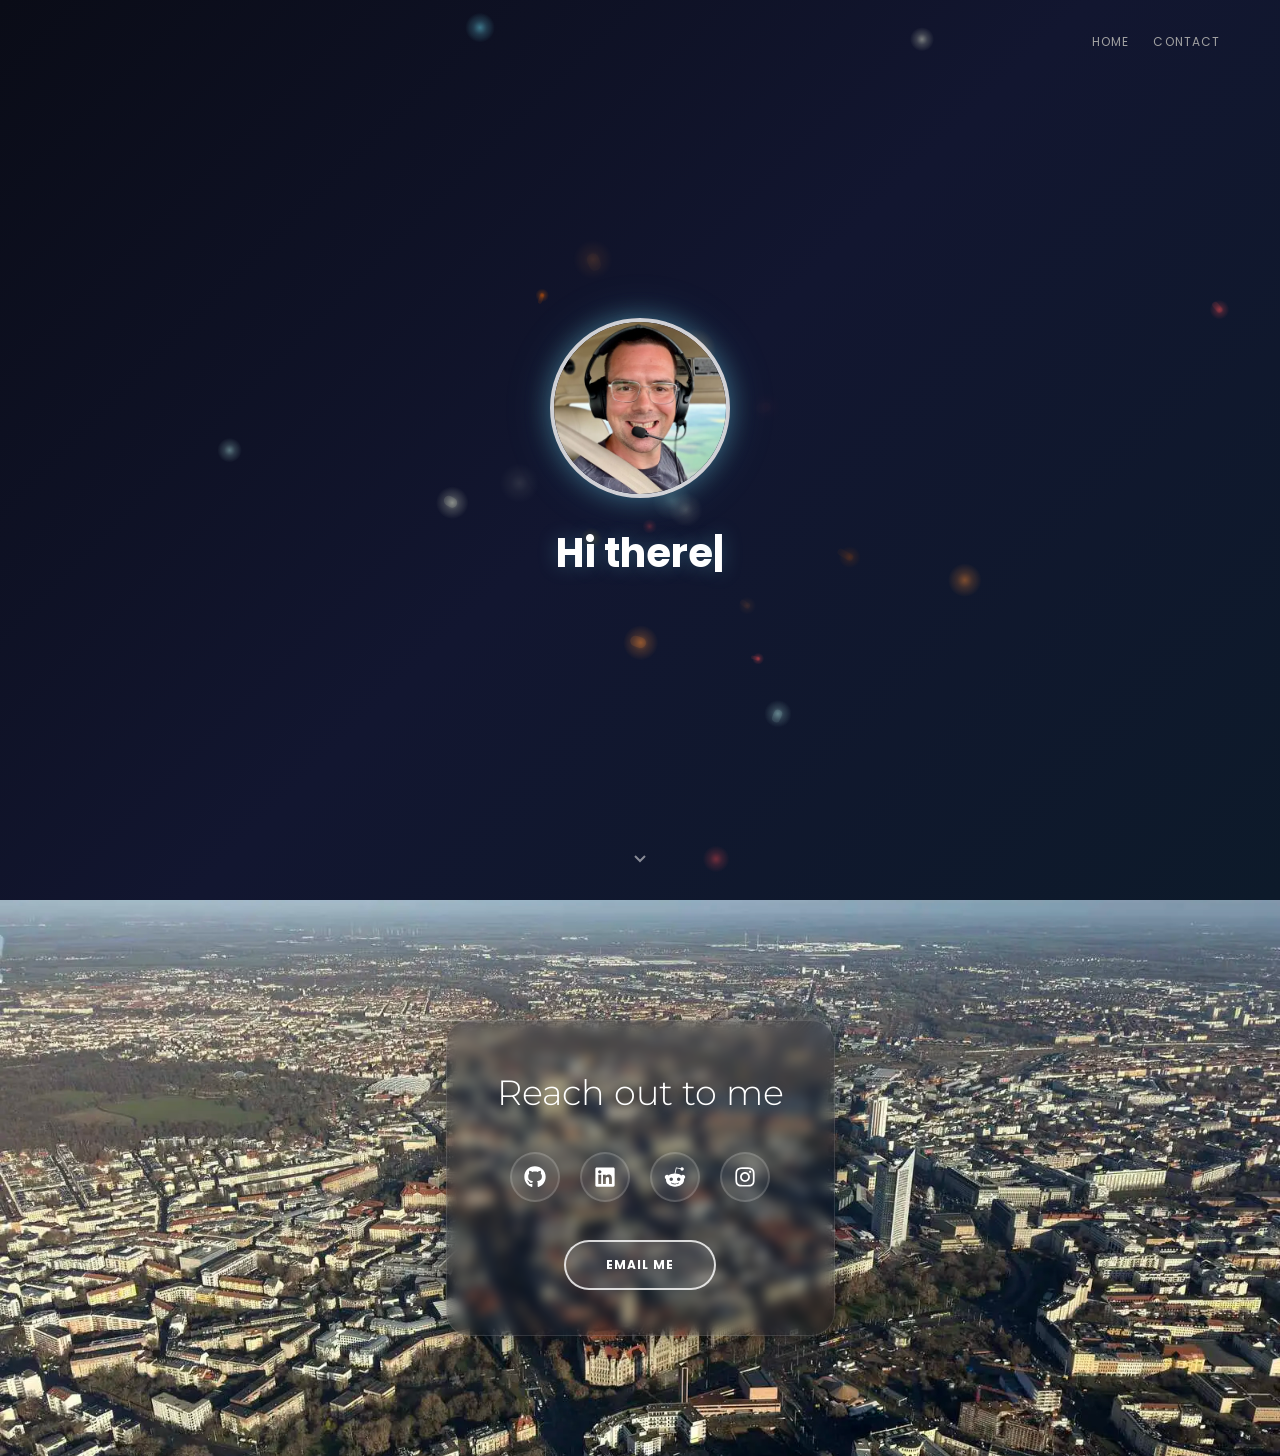
<file: index.html>
<!doctype html>
<html lang="en">
  <head>
    <title>Sascha Grunert</title>
    <meta charset="UTF-8" />
    <meta
      name="description"
      content="Personal homepage of Sascha Grunert, Graduate Engineer for Information Technology from Leipzig, Germany."
    />
    <meta name="viewport" content="width=device-width, initial-scale=1.0" />
    <meta name="theme-color" content="#0a0c17" />
    <link rel="canonical" href="https://saschagrunert.de/" />

    <meta property="og:title" content="Sascha Grunert" />
    <meta
      property="og:description"
      content="Graduate Engineer for Information Technology from Leipzig, Germany."
    />
    <meta property="og:type" content="website" />
    <meta property="og:url" content="https://saschagrunert.de" />
    <meta
      property="og:image"
      content="https://saschagrunert.de/img/og-image.jpg"
    />
    <meta property="og:image:width" content="1200" />
    <meta property="og:image:height" content="630" />
    <meta property="og:image:alt" content="Sascha Grunert" />
    <meta name="twitter:card" content="summary_large_image" />
    <meta name="twitter:title" content="Sascha Grunert" />
    <meta
      name="twitter:description"
      content="Graduate Engineer for Information Technology from Leipzig, Germany."
    />
    <meta
      name="twitter:image"
      content="https://saschagrunert.de/img/og-image.jpg"
    />

    <link rel="icon" href="img/favicon.svg" type="image/svg+xml" />
    <link
      rel="icon"
      href="img/favicon-32x32.png"
      sizes="32x32"
      type="image/png"
    />
    <link
      rel="icon"
      href="img/favicon-16x16.png"
      sizes="16x16"
      type="image/png"
    />
    <link rel="apple-touch-icon" href="img/apple-touch-icon.png" />

    <link
      rel="preload"
      href="fonts/montserrat-latin.woff2"
      as="font"
      type="font/woff2"
      crossorigin
    />
    <link
      rel="preload"
      href="fonts/poppins-400-latin.woff2"
      as="font"
      type="font/woff2"
      crossorigin
    />
    <link
      rel="preload"
      href="fonts/poppins-700-latin.woff2"
      as="font"
      type="font/woff2"
      crossorigin
    />

    <link rel="stylesheet" href="css/fonts.css" />
    <link rel="stylesheet" href="css/style.css" />
    <script type="application/ld+json">
      {
        "@context": "https://schema.org",
        "@type": "Person",
        "name": "Sascha Grunert",
        "url": "https://saschagrunert.de/",
        "image": "https://saschagrunert.de/img/Image.jpg",
        "email": "mailto:mail@saschagrunert.de",
        "sameAs": [
          "https://github.com/saschagrunert",
          "https://www.linkedin.com/in/sascha-grunert",
          "https://reddit.com/u/DeepInsidee",
          "https://www.instagram.com/saschagrunert/"
        ]
      }
    </script>
  </head>
  <body>
    <header class="header-section">
      <button class="responsive" aria-label="Toggle menu">
        <svg width="24" height="24" viewBox="0 0 24 24" fill="currentColor">
          <path d="M3 4h18v2H3zm0 7h18v2H3zm0 7h18v2H3z" />
        </svg>
      </button>
      <nav aria-label="Main">
        <ul class="menu-list">
          <li><a href="#home">Home</a></li>
          <li><a href="#contact">Contact</a></li>
        </ul>
      </nav>
    </header>

    <main>
      <section class="intro-section" id="home">
        <div class="intro-bg"></div>
        <canvas id="round"></canvas>
        <div class="intro-inner">
          <div class="intro-content">
            <div class="profile-img">
              <picture>
                <source srcset="img/Image.webp" type="image/webp" />
                <img
                  src="img/Image.jpg"
                  alt="Sascha Grunert"
                  width="160"
                  height="160"
                  fetchpriority="high"
                />
              </picture>
            </div>
            <h1 class="visually-hidden">Sascha Grunert</h1>
            <p class="visually-hidden">
              Graduate Engineer for Information Technology from Leipzig,
              Germany.
            </p>
            <p class="typed" aria-hidden="true">
              <span class="element"></span><span class="typed-cursor">|</span>
            </p>
          </div>
        </div>
        <a href="#contact" class="scroll-down" aria-label="Scroll down">
          <svg
            width="24"
            height="24"
            viewBox="0 0 24 24"
            fill="none"
            stroke="currentColor"
            stroke-width="2"
          >
            <path d="M7 10l5 5 5-5" />
          </svg>
        </a>
      </section>

      <div class="main-warp">
        <section class="contact-section" id="contact">
          <div class="contact-bg"></div>
          <div class="container">
            <h2>Reach out to me</h2>
            <div class="social-links">
              <a
                target="_blank"
                rel="noopener noreferrer"
                href="https://github.com/saschagrunert"
                class="github"
                aria-label="GitHub"
                ><svg viewBox="0 0 496 512">
                  <path
                    fill="currentColor"
                    d="M165.9 397.4c0 2-2.3 3.6-5.2 3.6-3.3.3-5.6-1.3-5.6-3.6 0-2 2.3-3.6 5.2-3.6 3-.3 5.6 1.3 5.6 3.6zm-31.1-4.5c-.7 2 1.3 4.3 4.3 4.9 2.6 1 5.6 0 6.2-2s-1.3-4.3-4.3-5.2c-2.6-.7-5.5.3-6.2 2.3zm44.2-1.7c-2.9.7-4.9 2.6-4.6 4.9.3 2 2.9 3.3 5.9 2.6 2.9-.7 4.9-2.6 4.6-4.6-.3-1.9-3-3.2-5.9-2.9zM244.8 8C106.1 8 0 113.3 0 252c0 110.9 69.8 205.8 169.5 239.2 12.8 2.3 17.3-5.6 17.3-12.1 0-6.2-.3-40.4-.3-61.4 0 0-70 15-84.7-29.8 0 0-11.4-29.1-27.8-36.6 0 0-22.9-15.7 1.6-15.4 0 0 24.9 2 38.6 25.8 21.9 38.6 58.6 27.5 72.9 20.9 2.3-16 8.8-27.1 16-33.7-55.9-6.2-112.8-14.3-112.8-110.5 0-27.5 7.6-41.3 23.6-58.9-2.6-6.5-11.1-33.3 2.6-67.9 20.9-6.5 69 27 69 27 20-5.6 41.5-8.5 62.8-8.5s42.8 2.9 62.8 8.5c0 0 48.1-33.6 69-27 13.7 34.7 5.2 61.4 2.6 67.9 16 17.7 25.8 31.5 25.8 58.9 0 96.5-58.9 104.2-114.8 110.5 9.2 7.9 17 22.9 17 46.4 0 33.7-.3 75.4-.3 83.6 0 6.5 4.6 14.4 17.3 12.1C428.2 457.8 496 362.9 496 252 496 113.3 383.5 8 244.8 8z"
                  /></svg
              ></a>
              <a
                target="_blank"
                rel="noopener noreferrer"
                href="https://www.linkedin.com/in/sascha-grunert"
                class="linkedin"
                aria-label="LinkedIn"
                ><svg viewBox="0 0 448 512">
                  <path
                    fill="currentColor"
                    d="M416 32H31.9C14.3 32 0 46.5 0 64.3v383.4C0 465.5 14.3 480 31.9 480H416c17.6 0 32-14.5 32-32.3V64.3c0-17.8-14.4-32.3-32-32.3zM135.4 416H69V202.2h66.5V416zm-33.2-243c-21.3 0-38.5-17.3-38.5-38.5S80.9 96 102.2 96c21.2 0 38.5 17.3 38.5 38.5 0 21.3-17.2 38.5-38.5 38.5zm282.1 243h-66.4V312c0-24.8-.5-56.7-34.5-56.7-34.6 0-39.9 27-39.9 54.9V416h-66.4V202.2h63.7v29.2h.9c8.9-16.8 30.6-34.5 62.9-34.5 67.2 0 79.7 44.3 79.7 101.9V416z"
                  /></svg
              ></a>
              <a
                target="_blank"
                rel="noopener noreferrer"
                href="https://reddit.com/u/DeepInsidee"
                class="reddit"
                aria-label="Reddit"
                ><svg viewBox="0 0 512 512">
                  <path
                    fill="currentColor"
                    d="M440.3 203.5c-15 0-28.2 6.2-37.9 15.9-35.7-24.7-83.8-40.6-137.1-42.3L293 52.3l88.2 19.8c0 21.6 17.6 39.2 39.2 39.2 22 0 39.7-18.1 39.7-39.7s-17.6-39.7-39.7-39.7c-15.4 0-28.7 9.3-35.3 22l-97.4-21.6c-4.9-1.3-9.7 2.2-11 7.1L246.3 177c-52.9 2.2-100.5 18.1-136.3 42.8-9.7-10.1-23.4-16.3-38.4-16.3-55.6 0-73.8 74.6-22.9 100.1-1.8 7.9-2.6 16.3-2.6 24.7 0 83.8 94.4 151.7 210.3 151.7 116.4 0 210.8-67.9 210.8-151.7 0-8.4-.9-17.2-3.1-25.1 49.9-25.6 31.5-99.7-23.8-99.7zM129.4 308.9c0-22 17.6-39.7 39.7-39.7 21.6 0 39.2 17.6 39.2 39.7 0 21.6-17.6 39.2-39.2 39.2-22 .1-39.7-17.6-39.7-39.2zm214.3 93.5c-36.4 36.4-139.1 36.4-175.5 0-4-3.5-4-9.7 0-13.7 3.5-3.5 9.7-3.5 13.2 0 27.8 28.5 120 29 148 0 3.5-3.5 9.7-3.5 13.2 0 4.1 4 4.1 10.2.1 13.7zm-1.8-54.3c-21.6 0-39.2-17.6-39.2-39.2 0-22 17.6-39.7 39.2-39.7 22 0 39.7 17.6 39.7 39.7-.1 21.5-17.7 39.2-39.7 39.2z"
                  /></svg
              ></a>
              <a
                target="_blank"
                rel="noopener noreferrer"
                href="https://www.instagram.com/saschagrunert/"
                class="instagram"
                aria-label="Instagram"
                ><svg viewBox="0 0 448 512">
                  <path
                    fill="currentColor"
                    d="M224.1 141c-63.6 0-114.9 51.3-114.9 114.9s51.3 114.9 114.9 114.9S339 319.5 339 255.9 287.7 141 224.1 141zm0 189.6c-41.1 0-74.7-33.5-74.7-74.7s33.5-74.7 74.7-74.7 74.7 33.5 74.7 74.7-33.6 74.7-74.7 74.7zm146.4-194.3c0 14.9-12 26.8-26.8 26.8-14.9 0-26.8-12-26.8-26.8s12-26.8 26.8-26.8 26.8 12 26.8 26.8zm76.1 27.2c-1.7-35.9-9.9-67.7-36.2-93.9-26.2-26.2-58-34.4-93.9-36.2-37-2.1-147.9-2.1-184.9 0-35.8 1.7-67.6 9.9-93.9 36.1s-34.4 58-36.2 93.9c-2.1 37-2.1 147.9 0 184.9 1.7 35.9 9.9 67.7 36.2 93.9s58 34.4 93.9 36.2c37 2.1 147.9 2.1 184.9 0 35.9-1.7 67.7-9.9 93.9-36.2 26.2-26.2 34.4-58 36.2-93.9 2.1-37 2.1-147.8 0-184.8zM398.8 388c-7.8 19.6-22.9 34.7-42.6 42.6-29.5 11.7-99.5 9-132.1 9s-102.7 2.6-132.1-9c-19.6-7.8-34.7-22.9-42.6-42.6-11.7-29.5-9-99.5-9-132.1s-2.6-102.7 9-132.1c7.8-19.6 22.9-34.7 42.6-42.6 29.5-11.7 99.5-9 132.1-9s102.7-2.6 132.1 9c19.6 7.8 34.7 22.9 42.6 42.6 11.7 29.5 9 99.5 9 132.1s2.7 102.7-9 132.1z"
                  /></svg
              ></a>
            </div>
            <a
              href="mailto:mail@saschagrunert.de?subject=Feedback"
              class="site-btn"
              >email me</a
            >
          </div>
        </section>
      </div>
    </main>

    <script src="js/init-round.js" defer></script>
    <script src="js/main.js" defer></script>
  </body>
</html>
</file>
<file: css/fonts.css>
/* Montserrat - latin-ext */
@font-face {
  font-family: "Montserrat";
  font-style: normal;
  font-weight: 300 700;
  font-display: swap;
  src: url("../fonts/montserrat-latin-ext.woff2") format("woff2");
  unicode-range:
    U+0100-02BA, U+02BD-02C5, U+02C7-02CC, U+02CE-02D7, U+02DD-02FF, U+0304,
    U+0308, U+0329, U+1D00-1DBF, U+1E00-1E9F, U+1EF2-1EFF, U+2020, U+20A0-20AB,
    U+20AD-20C0, U+2113, U+2C60-2C7F, U+A720-A7FF;
}
/* Montserrat - latin */
@font-face {
  font-family: "Montserrat";
  font-style: normal;
  font-weight: 300 700;
  font-display: swap;
  src: url("../fonts/montserrat-latin.woff2") format("woff2");
  unicode-range:
    U+0000-00FF, U+0131, U+0152-0153, U+02BB-02BC, U+02C6, U+02DA, U+02DC,
    U+0304, U+0308, U+0329, U+2000-206F, U+20AC, U+2122, U+2191, U+2193, U+2212,
    U+2215, U+FEFF, U+FFFD;
}
/* Poppins 400 - latin-ext */
@font-face {
  font-family: "Poppins";
  font-style: normal;
  font-weight: 400;
  font-display: swap;
  src: url("../fonts/poppins-400-latin-ext.woff2") format("woff2");
  unicode-range:
    U+0100-02BA, U+02BD-02C5, U+02C7-02CC, U+02CE-02D7, U+02DD-02FF, U+0304,
    U+0308, U+0329, U+1D00-1DBF, U+1E00-1E9F, U+1EF2-1EFF, U+2020, U+20A0-20AB,
    U+20AD-20C0, U+2113, U+2C60-2C7F, U+A720-A7FF;
}
/* Poppins 400 - latin */
@font-face {
  font-family: "Poppins";
  font-style: normal;
  font-weight: 400;
  font-display: swap;
  src: url("../fonts/poppins-400-latin.woff2") format("woff2");
  unicode-range:
    U+0000-00FF, U+0131, U+0152-0153, U+02BB-02BC, U+02C6, U+02DA, U+02DC,
    U+0304, U+0308, U+0329, U+2000-206F, U+20AC, U+2122, U+2191, U+2193, U+2212,
    U+2215, U+FEFF, U+FFFD;
}
/* Poppins 700 - latin-ext */
@font-face {
  font-family: "Poppins";
  font-style: normal;
  font-weight: 700;
  font-display: swap;
  src: url("../fonts/poppins-700-latin-ext.woff2") format("woff2");
  unicode-range:
    U+0100-02BA, U+02BD-02C5, U+02C7-02CC, U+02CE-02D7, U+02DD-02FF, U+0304,
    U+0308, U+0329, U+1D00-1DBF, U+1E00-1E9F, U+1EF2-1EFF, U+2020, U+20A0-20AB,
    U+20AD-20C0, U+2113, U+2C60-2C7F, U+A720-A7FF;
}
/* Poppins 700 - latin */
@font-face {
  font-family: "Poppins";
  font-style: normal;
  font-weight: 700;
  font-display: swap;
  src: url("../fonts/poppins-700-latin.woff2") format("woff2");
  unicode-range:
    U+0000-00FF, U+0131, U+0152-0153, U+02BB-02BC, U+02C6, U+02DA, U+02DC,
    U+0304, U+0308, U+0329, U+2000-206F, U+20AC, U+2122, U+2191, U+2193, U+2212,
    U+2215, U+FEFF, U+FFFD;
}
</file>
<file: css/style.css>
*,
*::before,
*::after {
  box-sizing: border-box;
}
html,
body {
  height: 100%;
  margin: 0;
  font-family: "Montserrat", sans-serif;
}
img {
  max-width: 100%;
}
h2 {
  font-family: "Montserrat", sans-serif;
  font-weight: 500;
  font-size: 30px;
  padding: 0;
  margin: 0;
}
a {
  text-decoration: none;
}
a:focus-visible,
button:focus-visible {
  outline: 2px solid #69d2e7;
  outline-offset: 2px;
}
li,
ul {
  margin: 0;
  padding: 0;
}
.visually-hidden {
  position: absolute;
  width: 1px;
  height: 1px;
  margin: -1px;
  padding: 0;
  overflow: hidden;
  clip: rect(0 0 0 0);
  clip-path: inset(50%);
  white-space: nowrap;
  border: 0;
}
.container {
  max-width: 1170px;
  margin: 0 auto;
  padding: 0 15px;
}

.site-btn {
  display: inline-block;
  padding: 14px 40px;
  border: 2px solid rgba(255, 255, 255, 0.8);
  font-family: "Poppins", sans-serif;
  line-height: normal;
  text-transform: uppercase;
  border-radius: 50px;
  font-size: 12px;
  letter-spacing: 1px;
  background: rgba(255, 255, 255, 0.1);
  color: #fff;
  font-weight: bold;
  transition:
    background 0.3s ease,
    color 0.3s ease,
    border-color 0.3s ease;
}
.site-btn:hover {
  background: #fff;
  color: #333;
  border-color: #fff;
}

.main-warp {
  position: relative;
  z-index: 5;
  background: #fff;
}
.responsive {
  display: none;
  align-items: center;
  justify-content: center;
  width: 44px;
  height: 44px;
  background: none;
  border: none;
  color: #fff;
  cursor: pointer;
  padding: 0;
}
.header-section {
  position: absolute;
  top: 0;
  left: 0;
  width: 100%;
  z-index: 999;
  background: transparent;
  padding: 15px 50px;
  transition:
    background 0.4s ease,
    padding 0.4s ease;
}
.header-section .menu-list {
  list-style: none;
  float: right;
  margin-top: 8px;
}
.header-section .menu-list li {
  display: inline;
}
.header-section .menu-list li a {
  display: inline-block;
  padding: 10px;
  color: #a0a0a0;
  position: relative;
  font-family: "Poppins", sans-serif;
  text-transform: uppercase;
  font-size: 12px;
  letter-spacing: 0.09em;
  transition: color 0.3s ease;
}
.header-section .menu-list li a:hover {
  color: #fff;
}
.header-section.sticky {
  position: fixed;
  background: rgba(0, 0, 0, 0.85);
  backdrop-filter: blur(10px);
  -webkit-backdrop-filter: blur(10px);
  padding: 10px 30px;
}

.intro-section {
  height: 100vh;
  height: 100svh;
  position: relative;
  overflow: hidden;
  z-index: 6;
}
.intro-bg {
  position: absolute;
  width: 100%;
  height: 100%;
  left: 0;
  top: 0;
  background: linear-gradient(135deg, #0a0c17 0%, #121630 50%, #0d1a2a 100%);
}
#round {
  position: absolute;
  top: 0;
  left: 0;
  width: 100%;
  height: 100%;
  z-index: 1;
}
.intro-inner {
  position: absolute;
  width: 100%;
  height: 100%;
  left: 0;
  top: 0;
  z-index: 2;
  display: flex;
  align-items: center;
  justify-content: center;
  pointer-events: none;
}
.intro-inner a,
.intro-inner .profile-img {
  pointer-events: auto;
}
.intro-inner .intro-content {
  text-align: center;
}
.intro-inner .intro-content .profile-img {
  width: 180px;
  height: 180px;
  margin: 0 auto;
  border-radius: 50%;
  overflow: hidden;
  border: 4px solid rgba(255, 255, 255, 0.8);
  box-shadow:
    0 0 25px rgba(105, 210, 231, 0.4),
    0 0 50px rgba(105, 210, 231, 0.15);
  position: relative;
  z-index: 9;
  transition: box-shadow 0.4s ease;
}
.intro-inner .intro-content .profile-img img {
  width: 100%;
  height: 100%;
  object-fit: cover;
}
.intro-inner .intro-content .profile-img:hover {
  box-shadow:
    0 0 30px rgba(105, 210, 231, 0.6),
    0 0 60px rgba(105, 210, 231, 0.25);
}
.intro-inner .intro-content .typed {
  font-family: "Poppins", sans-serif;
  font-size: 40px;
  font-weight: 700;
  color: #fff;
  margin: 25px 0 0;
  text-shadow: 0 0 20px rgba(105, 210, 231, 0.3);
}
.typed-cursor {
  opacity: 1;
  animation: blink 0.7s infinite;
}
@keyframes blink {
  0% {
    opacity: 1;
  }
  50% {
    opacity: 0;
  }
  100% {
    opacity: 1;
  }
}

/* Scroll-down indicator */
.scroll-down {
  position: absolute;
  bottom: 20px;
  left: 50%;
  transform: translateX(-50%);
  z-index: 3;
  display: flex;
  align-items: center;
  justify-content: center;
  width: 44px;
  height: 44px;
  color: rgba(255, 255, 255, 0.5);
  animation: bounce 2s infinite;
  transition: color 0.3s ease;
  pointer-events: auto;
}
.scroll-down:hover {
  color: rgba(255, 255, 255, 0.9);
}
@keyframes bounce {
  0%,
  100% {
    transform: translateX(-50%) translateY(0);
  }
  50% {
    transform: translateX(-50%) translateY(8px);
  }
}

/* ====================
  Contact Section
=======================*/
.contact-section {
  position: relative;
  padding: 120px 0;
  text-align: center;
  overflow: hidden;
}
.contact-section:before {
  content: "";
  position: absolute;
  top: -60px;
  left: 0;
  width: 100%;
  height: 60px;
  background: linear-gradient(to bottom, #0a0c17, transparent);
  z-index: 1;
}
.contact-bg {
  position: absolute;
  height: 100%;
  width: 100%;
  top: 0;
  left: 0;
  background-image: url("../img/bg.webp");
  background-position: center center;
  background-repeat: no-repeat;
  background-size: cover;
}
.contact-section .container {
  position: relative;
  z-index: 1;
  background: rgba(10, 12, 23, 0.3);
  backdrop-filter: blur(6px);
  -webkit-backdrop-filter: blur(10px);
  border-radius: 24px;
  border: 1px solid rgba(255, 255, 255, 0.12);
  box-shadow: 0 8px 32px rgba(0, 0, 0, 0.4);
  padding: 50px 50px 45px;
  display: inline-block;
}
.contact-section h2 {
  color: #fff;
  font-size: 35px;
  font-weight: 300;
  margin-bottom: 30px;
  text-shadow: 0 2px 10px rgba(0, 0, 0, 0.3);
}

.social-links {
  margin-bottom: 30px;
}
.social-links a {
  display: inline-flex;
  align-items: center;
  justify-content: center;
  height: 50px;
  width: 50px;
  color: #fff;
  margin: 8px;
  border-radius: 50%;
  border: 2px solid rgba(255, 255, 255, 0.15);
  background: rgba(255, 255, 255, 0.08);
  transition:
    transform 0.3s ease,
    background 0.3s ease,
    border-color 0.3s ease;
}
.social-links a svg {
  width: 22px;
  height: 22px;
}
.social-links a:hover {
  transform: scale(1.12) translateY(-2px);
  color: #fff;
}
.social-links a.github:hover {
  background: #333;
  border-color: #555;
}
.social-links a.linkedin:hover {
  background: #0077b5;
  border-color: #0077b5;
}
.social-links a.instagram:hover {
  background: #cd486b;
  border-color: #cd486b;
}
.social-links a.reddit:hover {
  background: #ff4500;
  border-color: #ff4500;
}

@media only screen and (max-width: 767px) {
  .header-section {
    min-height: 48px;
    padding: 10px 30px;
  }
  .header-section.bgc {
    background: rgba(0, 0, 0, 0.9);
    backdrop-filter: blur(10px);
    -webkit-backdrop-filter: blur(10px);
  }
  .header-section .menu-list {
    display: none;
    float: none;
    clear: both;
    margin-top: 40px;
    border-top: 1px solid #222;
  }
  .header-section .menu-list.open {
    display: block;
  }
  .header-section .menu-list li a {
    display: block;
    padding: 10px;
  }
  .responsive {
    display: flex;
    position: absolute;
    top: 2px;
    right: 20px;
  }
  .contact-section .container {
    margin: 0 16px;
    padding: 40px 24px 35px;
  }
  .intro-inner .intro-content .typed {
    font-size: 40px;
  }
}

@media only screen and (max-width: 479px) {
  .intro-inner .intro-content .typed {
    font-size: 27px;
  }
}

@media (prefers-reduced-motion: no-preference) {
  html {
    scroll-behavior: smooth;
  }
}

@media (prefers-reduced-motion: reduce) {
  .scroll-down {
    animation: none;
  }
}
</file>
